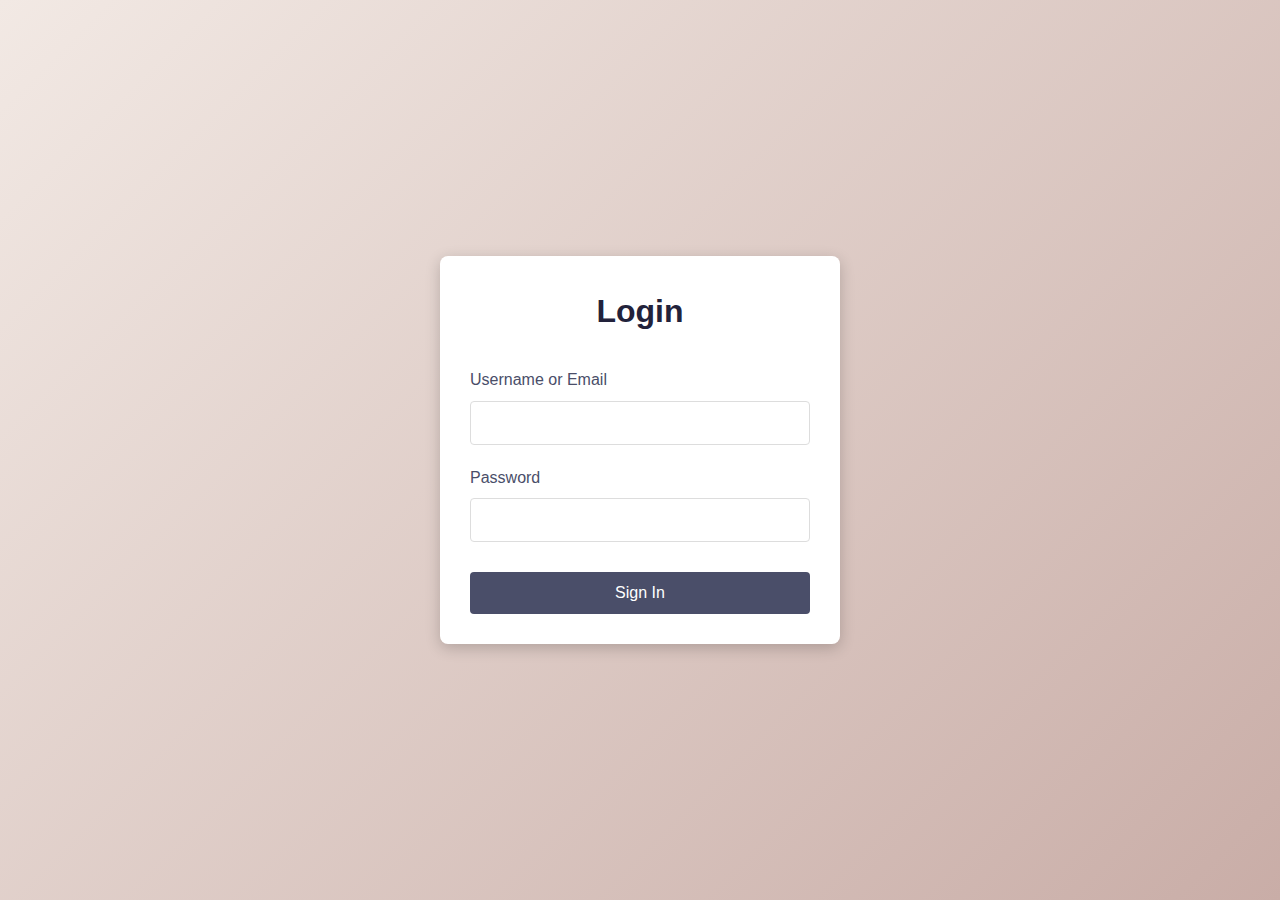
<file: index.html>
<!DOCTYPE html>
<html lang="en">
<head>
    <meta charset="UTF-8">
    <meta name="viewport" content="width=device-width, initial-scale=1.0">
    <title>Student Dashboard</title>
    <link rel="stylesheet" href="style.css">
</head>
<body>
    <!-- Login View -->
    <div id="login-view">
        <div class="login-container">
            <div class="login-card">
                <h1>Login</h1>
                <div id="error-message" class="error-message"></div>
                <form id="login-form">
                    <div class="form-group">
                        <label for="username">Username or Email</label>
                        <input type="text" id="username" name="username" required>
                    </div>
                    <div class="form-group">
                        <label for="password">Password</label>
                        <input type="password" id="password" name="password" required>
                    </div>
                    <button type="submit" class="btn-primary">Sign In</button>
                </form>
            </div>
        </div>
    </div>

    <!-- Profile View -->
    <div id="profile-view">
        <header class="header">
            <div class="logo">Dashboard</div>
            <div class="user-info">
                <span id="user-name">Loading...</span>
                <button id="logout-btn" class="btn-secondary">Logout</button>
            </div>
        </header>
        
        <div class="container">
            <div class="sidebar">
                <nav>
                    <ul>
                        <li><a href="#overview" class="active">Overview</a></li>
                        <li><a href="#xp-section">XP Progress</a></li>
                        <li><a href="#grades-section">Grades</a></li>
                        <li><a href="#stats-section">Statistics</a></li>
                    </ul>
                </nav>
            </div>
            
            <main class="content">
                <section id="overview" class="section">
                    <h2>User Overview</h2>
                    <div id="user-details" class="card">
                        <p>Loading user information...</p>
                    </div>
                </section>
                
                <section id="xp-section" class="section">
                    <h2>XP Progress</h2>
                    <div id="xp-details" class="card">
                        <p>Loading XP data...</p>
                    </div>
                </section>
                
                <section id="grades-section" class="section">
                    <h2>Grades & Projects</h2>
                    <div id="grades-details" class="card">
                        <p>Loading grades data...</p>
                    </div>
                </section>
                
                <section id="stats-section" class="section">
                    <h2>Statistics</h2>
                    <div class="graph-controls">
                        <button id="xp-time-btn" class="btn-primary">XP Over Time</button>
                        <button id="pass-fail-btn" class="btn-primary">Pass/Fail Ratio</button>
                    </div>
                    <div id="graph-container" class="card">
                        <div id="graph-placeholder">Select a graph to display</div>
                        <svg id="graph-svg" width="100%" height="400"></svg>
                    </div>
                </section>
            </main>
        </div>
    </div>

    <!-- JS dependencies (order matters) -->
    <script type="module" src="js/auth.js"></script>
    <script type="module" src="js/api.js"></script>
    <script type="module" src="js/profile.js"></script>
    <script type="module" src="js/graph.js"></script>
    <script type="module" src="js/ui.js"></script>
    <script type="module" src="js/init.js"></script>
</body>
</html>
</file>
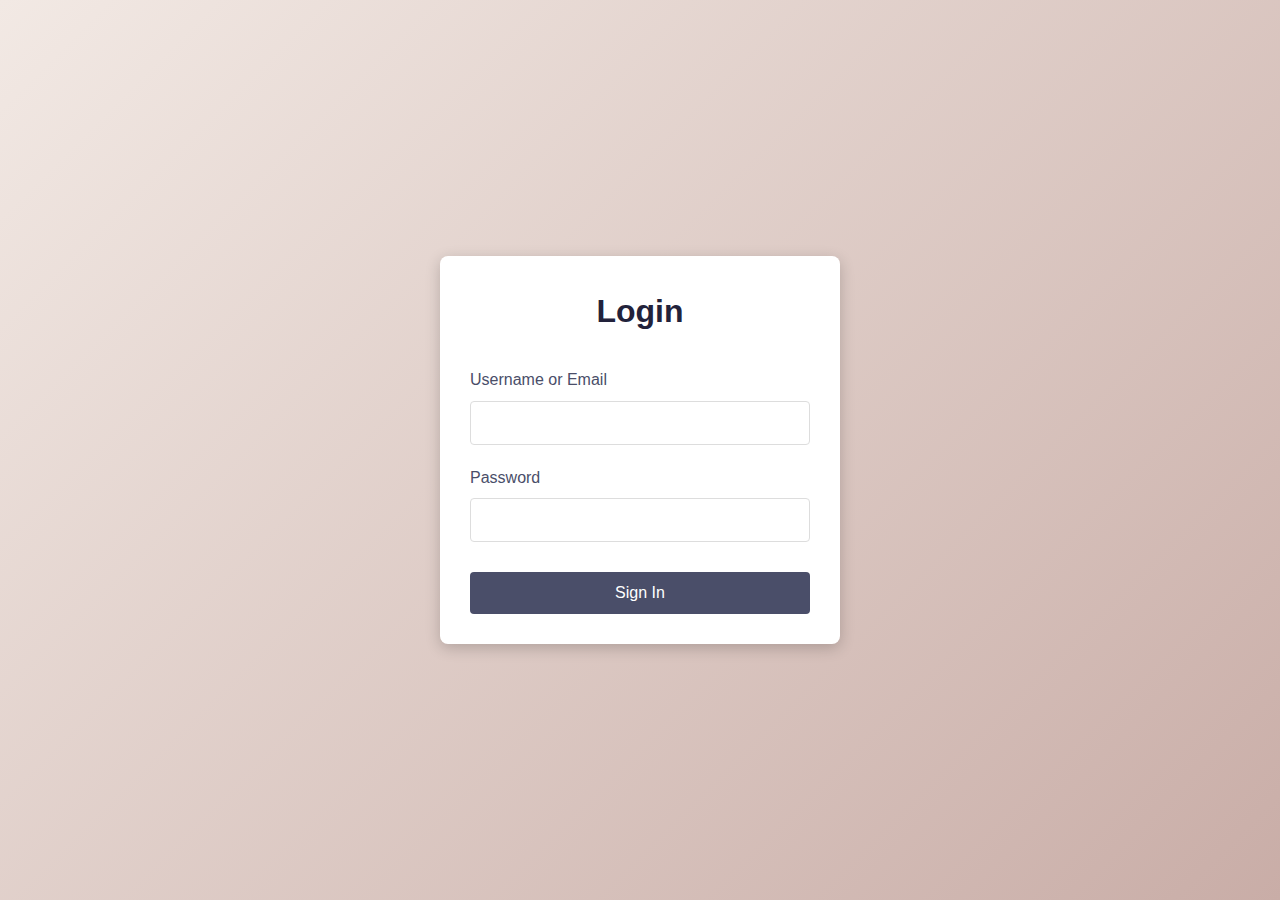
<file: graphql-profile/index.html>
<!DOCTYPE html>
<html lang="en">
<head>
    <meta charset="UTF-8">
    <meta name="viewport" content="width=device-width, initial-scale=1.0">
    <title>Student Dashboard</title>
    <link rel="stylesheet" href="style.css">
</head>
<body>
    <!-- Login View -->
    <div id="login-view">
        <div class="login-container">
            <div class="login-card">
                <h1>Login</h1>
                <div id="error-message" class="error-message"></div>
                <form id="login-form">
                    <div class="form-group">
                        <label for="username">Username or Email</label>
                        <input type="text" id="username" name="username" required>
                    </div>
                    <div class="form-group">
                        <label for="password">Password</label>
                        <input type="password" id="password" name="password" required>
                    </div>
                    <button type="submit" class="btn-primary">Sign In</button>
                </form>
            </div>
        </div>
    </div>

    <!-- Profile View -->
    <div id="profile-view">
        <header class="header">
            <div class="logo">Dashboard</div>
            <div class="user-info">
                <span id="user-name">Loading...</span>
                <button id="logout-btn" class="btn-secondary">Logout</button>
            </div>
        </header>
        
        <div class="container">
            <div class="sidebar">
                <nav>
                    <ul>
                        <li><a href="#overview" class="active">Overview</a></li>
                        <li><a href="#xp-section">XP Progress</a></li>
                        <li><a href="#grades-section">Grades</a></li>
                        <li><a href="#stats-section">Statistics</a></li>
                    </ul>
                </nav>
            </div>
            
            <main class="content">
                <section id="overview" class="section">
                    <h2>User Overview</h2>
                    <div id="user-details" class="card">
                        <p>Loading user information...</p>
                    </div>
                </section>
                
                <section id="xp-section" class="section">
                    <h2>XP Progress</h2>
                    <div id="xp-details" class="card">
                        <p>Loading XP data...</p>
                    </div>
                </section>
                
                <section id="grades-section" class="section">
                    <h2>Grades & Projects</h2>
                    <div id="grades-details" class="card">
                        <p>Loading grades data...</p>
                    </div>
                </section>
                
                <section id="stats-section" class="section">
                    <h2>Statistics</h2>
                    <div class="graph-controls">
                        <button id="xp-time-btn" class="btn-primary">XP Over Time</button>
                        <button id="pass-fail-btn" class="btn-primary">Pass/Fail Ratio</button>
                    </div>
                    <div id="graph-container" class="card">
                        <div id="graph-placeholder">Select a graph to display</div>
                        <svg id="graph-svg" width="100%" height="400"></svg>
                    </div>
                </section>
            </main>
        </div>
    </div>

    <script src="main.js"></script>
</body>
</html>
</file>
<file: style.css>
/* Base styles and color palette */
:root {
    --dark-blue: #22223b;
    --blue-gray: #4a4e69;
    --mauve: #9a8c98;
    --pink-beige: #c9ada7;
    --off-white: #f2e9e4;
}

* {
    margin: 0;
    padding: 0;
    box-sizing: border-box;
}

body {
    font-family: 'Segoe UI', Tahoma, Geneva, Verdana, sans-serif;
    background-image: linear-gradient(135deg, var(--off-white) 0%, var(--pink-beige) 100%);
    color: var(--dark-blue);
    line-height: 1.6;
}

.container {
    max-width: 1200px;
    margin: 0 auto;
    padding: 20px;
}

h1, h2, h3 {
    color: var(--dark-blue);
    margin-bottom: 20px;
}

.card {
    background-color: white;
    border-radius: 8px;
    box-shadow: 0 4px 8px rgba(0,0,0,0.1);
    padding: 20px;
    margin-bottom: 20px;
}

.btn-primary {
    background-color: var(--blue-gray);
    color: white;
    border: none;
    border-radius: 4px;
    padding: 10px 15px;
    cursor: pointer;
    transition: background-color 0.3s;
}

.btn-primary:hover {
    background-color: var(--dark-blue);
}

.btn-secondary {
    background-color: var(--mauve);
    color: white;
    border: none;
    border-radius: 4px;
    padding: 8px 12px;
    cursor: pointer;
    transition: background-color 0.3s;
}

.btn-secondary:hover {
    background-color: var(--pink-beige);
}

.error-message {
    color: #d32f2f;
    background-color: #ffebee;
    padding: 10px;
    border-radius: 4px;
    margin-bottom: 15px;
    display: none;
}

.section {
    margin-bottom: 40px;
}

/* Login styles */
.login-container {
    display: flex;
    justify-content: center;
    align-items: center;
    min-height: 100vh;
    background-color: var(--off-white);
    background-image: linear-gradient(135deg, var(--off-white) 0%, var(--pink-beige) 100%);
    position: fixed;
    top: 0;
    left: 0;
    width: 100%;
    height: 100%;
    z-index: 1000;
}

.login-card {
    width: 100%;
    max-width: 400px;
    background-color: white;
    border-radius: 8px;
    box-shadow: 0 4px 15px rgba(0,0,0,0.2);
    padding: 30px;
    animation: fadeIn 0.5s ease-in-out;
}

@keyframes fadeIn {
    from { opacity: 0; transform: translateY(-20px); }
    to { opacity: 1; transform: translateY(0); }
}

.login-card h1 {
    text-align: center;
    margin-bottom: 30px;
    color: var(--dark-blue);
    font-size: 2rem;
}

.form-group {
    margin-bottom: 20px;
}

.form-group label {
    display: block;
    margin-bottom: 8px;
    color: var(--blue-gray);
    font-weight: 500;
}

.form-group input {
    width: 100%;
    padding: 12px;
    border: 1px solid #ddd;
    border-radius: 4px;
    font-size: 16px;
    transition: border-color 0.3s;
}

.form-group input:focus {
    border-color: var(--mauve);
    outline: none;
    box-shadow: 0 0 0 2px rgba(154, 140, 152, 0.2);
}

.login-card button {
    width: 100%;
    padding: 12px;
    font-size: 16px;
    margin-top: 10px;
    transition: transform 0.2s;
}

.login-card button:hover {
    transform: translateY(-2px);
}

/* Profile styles */
.header {
    background-color: var(--dark-blue);
    color: white;
    padding: 15px 30px;
    display: flex;
    justify-content: space-between;
    align-items: center;
    box-shadow: 0 2px 4px rgba(0,0,0,0.1);
    position: sticky;
    top: 0;
    z-index: 100;
}

.logo {
    font-size: 1.5rem;
    font-weight: bold;
}

.user-info {
    display: flex;
    align-items: center;
    gap: 15px;
}

.container {
    display: flex;
    padding: 0;
    height: calc(100vh - 60px);
}

.sidebar {
    width: 250px;
    /* background-image: linear-gradient(135deg, var(--off-white) 0%, var(--pink-beige) 100%); */
    height: 100%;
    /* box-shadow: 2px 0 5px rgba(0,0,0,0.1); */
    position: sticky;
    top: 60px;
}

.sidebar nav ul {
    list-style: none;
    padding: 20px 0;
}

.sidebar nav li a {
    display: block;
    padding: 12px 25px;
    color: var(--blue-gray);
    text-decoration: none;
    transition: all 0.3s;
    border-left: 3px solid transparent;
}

.sidebar nav li a:hover, .sidebar nav li a.active {
    background-color: rgba(154, 140, 152, 0.1);
    color: var(--dark-blue);
    border-left-color: var(--mauve);
}

.content {
    flex: 1;
    padding: 30px;
    overflow-y: auto;
}

.graph-controls {
    display: flex;
    gap: 10px;
    margin-bottom: 20px;
}

#graph-container {
    min-height: 450px;
    position: relative;
}

#graph-placeholder {
    display: flex;
    justify-content: center;
    align-items: center;
    height: 400px;
    color: var(--mauve);
    font-style: italic;
}

#graph-svg {
    display: none;
}

/* User details styling */
.user-card {
    display: flex;
    flex-direction: column;
    gap: 10px;
    padding: 10px 0;
}

.user-card h3 {
    font-size: 1.8rem;
    margin-bottom: 10px;
    color: var(--dark-blue);
}

.user-card p {
    font-size: 1.1rem;
    color: var(--blue-gray);
}

/* XP styling */
.xp-summary {
    display: flex;
    flex-wrap: wrap;
    gap: 20px;
}

.xp-total {
    flex: 1;
    min-width: 200px;
    padding: 20px;
    background-color: var(--dark-blue);
    color: white;
    border-radius: 8px;
    text-align: center;
}

.xp-value {
    font-size: 2.5rem;
    font-weight: bold;
    margin-top: 10px;
}

.xp-projects {
    flex: 2;
    min-width: 300px;
}

.xp-projects ul {
    list-style: none;
    padding: 0;
}

.xp-projects li {
    padding: 10px 0;
    border-bottom: 1px solid #eee;
    display: flex;
    justify-content: space-between;
}

/* Grades styling */
.grades-summary {
    display: flex;
    flex-direction: column;
    gap: 20px;
}

.grades-ratio {
    margin-bottom: 20px;
}

.ratio-display {
    margin-top: 10px;
}

.ratio-bar {
    height: 20px;
    background-color: var(--pink-beige);
    border-radius: 10px;
    overflow: hidden;
}

.ratio-pass {
    height: 100%;
    background-color: var(--blue-gray);
}

.ratio-text {
    margin-top: 5px;
    text-align: right;
    font-size: 0.9rem;
    color: var(--blue-gray);
}

.project-types ul {
    list-style: none;
    padding: 0;
}

.project-types li {
    padding: 10px 0;
    border-bottom: 1px solid #eee;
}

.text-success {
    color: #4caf50;
}

.text-danger {
    color: #f44336;
}

/* Page switching */
#login-view {
    display: block;
}

#profile-view {
    display: none;
}

.fade-out {
    animation: fadeOut 0.5s forwards;
}

.fade-in {
    animation: fadeIn 0.5s forwards;
}

@keyframes fadeOut {
    from { opacity: 1; }
    to { opacity: 0; visibility: hidden; }
}

@keyframes fadeIn {
    from { opacity: 0; }
    to { opacity: 1; }
}

/* Responsive design */
@media (max-width: 768px) {
    .container {
        flex-direction: column;
        height: auto;
    }
    
    .sidebar {
        width: 100%;
        height: auto;
        position: static;
    }
    
    .sidebar nav ul {
        display: flex;
        flex-wrap: wrap;
        padding: 10px;
    }
    
    .sidebar nav li {
        flex: 1;
        min-width: 120px;
    }
    
    .sidebar nav li a {
        text-align: center;
        border-left: none;
        border-bottom: 3px solid transparent;
    }
    
    .sidebar nav li a:hover, .sidebar nav li a.active {
        border-left-color: transparent;
        border-bottom-color: var(--mauve);
    }
    
    .content {
        padding: 20px;
    }
}
</file>
<file: graphql-profile/style.css>
/* Base styles and color palette */
:root {
    --dark-blue: #22223b;
    --blue-gray: #4a4e69;
    --mauve: #9a8c98;
    --pink-beige: #c9ada7;
    --off-white: #f2e9e4;
}

* {
    margin: 0;
    padding: 0;
    box-sizing: border-box;
}

body {
    font-family: 'Segoe UI', Tahoma, Geneva, Verdana, sans-serif;
    background-image: linear-gradient(135deg, var(--off-white) 0%, var(--pink-beige) 100%);
    color: var(--dark-blue);
    line-height: 1.6;
}

.container {
    max-width: 1200px;
    margin: 0 auto;
    padding: 20px;
}

h1, h2, h3 {
    color: var(--dark-blue);
    margin-bottom: 20px;
}

.card {
    background-color: white;
    border-radius: 8px;
    box-shadow: 0 4px 8px rgba(0,0,0,0.1);
    padding: 20px;
    margin-bottom: 20px;
}

.btn-primary {
    background-color: var(--blue-gray);
    color: white;
    border: none;
    border-radius: 4px;
    padding: 10px 15px;
    cursor: pointer;
    transition: background-color 0.3s;
}

.btn-primary:hover {
    background-color: var(--dark-blue);
}

.btn-secondary {
    background-color: var(--mauve);
    color: white;
    border: none;
    border-radius: 4px;
    padding: 8px 12px;
    cursor: pointer;
    transition: background-color 0.3s;
}

.btn-secondary:hover {
    background-color: var(--pink-beige);
}

.error-message {
    color: #d32f2f;
    background-color: #ffebee;
    padding: 10px;
    border-radius: 4px;
    margin-bottom: 15px;
    display: none;
}

.section {
    margin-bottom: 40px;
}

/* Login styles */
.login-container {
    display: flex;
    justify-content: center;
    align-items: center;
    min-height: 100vh;
    background-color: var(--off-white);
    background-image: linear-gradient(135deg, var(--off-white) 0%, var(--pink-beige) 100%);
    position: fixed;
    top: 0;
    left: 0;
    width: 100%;
    height: 100%;
    z-index: 1000;
}

.login-card {
    width: 100%;
    max-width: 400px;
    background-color: white;
    border-radius: 8px;
    box-shadow: 0 4px 15px rgba(0,0,0,0.2);
    padding: 30px;
    animation: fadeIn 0.5s ease-in-out;
}

@keyframes fadeIn {
    from { opacity: 0; transform: translateY(-20px); }
    to { opacity: 1; transform: translateY(0); }
}

.login-card h1 {
    text-align: center;
    margin-bottom: 30px;
    color: var(--dark-blue);
    font-size: 2rem;
}

.form-group {
    margin-bottom: 20px;
}

.form-group label {
    display: block;
    margin-bottom: 8px;
    color: var(--blue-gray);
    font-weight: 500;
}

.form-group input {
    width: 100%;
    padding: 12px;
    border: 1px solid #ddd;
    border-radius: 4px;
    font-size: 16px;
    transition: border-color 0.3s;
}

.form-group input:focus {
    border-color: var(--mauve);
    outline: none;
    box-shadow: 0 0 0 2px rgba(154, 140, 152, 0.2);
}

.login-card button {
    width: 100%;
    padding: 12px;
    font-size: 16px;
    margin-top: 10px;
    transition: transform 0.2s;
}

.login-card button:hover {
    transform: translateY(-2px);
}

/* Profile styles */
.header {
    background-color: var(--dark-blue);
    color: white;
    padding: 15px 30px;
    display: flex;
    justify-content: space-between;
    align-items: center;
    box-shadow: 0 2px 4px rgba(0,0,0,0.1);
    position: sticky;
    top: 0;
    z-index: 100;
}

.logo {
    font-size: 1.5rem;
    font-weight: bold;
}

.user-info {
    display: flex;
    align-items: center;
    gap: 15px;
}

.container {
    display: flex;
    padding: 0;
    height: calc(100vh - 60px);
}

.sidebar {
    width: 250px;
    /* background-image: linear-gradient(135deg, var(--off-white) 0%, var(--pink-beige) 100%); */
    height: 100%;
    /* box-shadow: 2px 0 5px rgba(0,0,0,0.1); */
    position: sticky;
    top: 60px;
}

.sidebar nav ul {
    list-style: none;
    padding: 20px 0;
}

.sidebar nav li a {
    display: block;
    padding: 12px 25px;
    color: var(--blue-gray);
    text-decoration: none;
    transition: all 0.3s;
    border-left: 3px solid transparent;
}

.sidebar nav li a:hover, .sidebar nav li a.active {
    background-color: rgba(154, 140, 152, 0.1);
    color: var(--dark-blue);
    border-left-color: var(--mauve);
}

.content {
    flex: 1;
    padding: 30px;
    overflow-y: auto;
}

.graph-controls {
    display: flex;
    gap: 10px;
    margin-bottom: 20px;
}

#graph-container {
    min-height: 450px;
    position: relative;
}

#graph-placeholder {
    display: flex;
    justify-content: center;
    align-items: center;
    height: 400px;
    color: var(--mauve);
    font-style: italic;
}

#graph-svg {
    display: none;
}

/* User details styling */
.user-card {
    display: flex;
    flex-direction: column;
    gap: 10px;
    padding: 10px 0;
}

.user-card h3 {
    font-size: 1.8rem;
    margin-bottom: 10px;
    color: var(--dark-blue);
}

.user-card p {
    font-size: 1.1rem;
    color: var(--blue-gray);
}

/* XP styling */
.xp-summary {
    display: flex;
    flex-wrap: wrap;
    gap: 20px;
}

.xp-total {
    flex: 1;
    min-width: 200px;
    padding: 20px;
    background-color: var(--dark-blue);
    color: white;
    border-radius: 8px;
    text-align: center;
}

.xp-value {
    font-size: 2.5rem;
    font-weight: bold;
    margin-top: 10px;
}

.xp-projects {
    flex: 2;
    min-width: 300px;
}

.xp-projects ul {
    list-style: none;
    padding: 0;
}

.xp-projects li {
    padding: 10px 0;
    border-bottom: 1px solid #eee;
    display: flex;
    justify-content: space-between;
}

/* Grades styling */
.grades-summary {
    display: flex;
    flex-direction: column;
    gap: 20px;
}

.grades-ratio {
    margin-bottom: 20px;
}

.ratio-display {
    margin-top: 10px;
}

.ratio-bar {
    height: 20px;
    background-color: var(--pink-beige);
    border-radius: 10px;
    overflow: hidden;
}

.ratio-pass {
    height: 100%;
    background-color: var(--blue-gray);
}

.ratio-text {
    margin-top: 5px;
    text-align: right;
    font-size: 0.9rem;
    color: var(--blue-gray);
}

.project-types ul {
    list-style: none;
    padding: 0;
}

.project-types li {
    padding: 10px 0;
    border-bottom: 1px solid #eee;
}

.text-success {
    color: #4caf50;
}

.text-danger {
    color: #f44336;
}

/* Page switching */
#login-view {
    display: block;
}

#profile-view {
    display: none;
}

.fade-out {
    animation: fadeOut 0.5s forwards;
}

.fade-in {
    animation: fadeIn 0.5s forwards;
}

@keyframes fadeOut {
    from { opacity: 1; }
    to { opacity: 0; visibility: hidden; }
}

@keyframes fadeIn {
    from { opacity: 0; }
    to { opacity: 1; }
}

/* Responsive design */
@media (max-width: 768px) {
    .container {
        flex-direction: column;
        height: auto;
    }
    
    .sidebar {
        width: 100%;
        height: auto;
        position: static;
    }
    
    .sidebar nav ul {
        display: flex;
        flex-wrap: wrap;
        padding: 10px;
    }
    
    .sidebar nav li {
        flex: 1;
        min-width: 120px;
    }
    
    .sidebar nav li a {
        text-align: center;
        border-left: none;
        border-bottom: 3px solid transparent;
    }
    
    .sidebar nav li a:hover, .sidebar nav li a.active {
        border-left-color: transparent;
        border-bottom-color: var(--mauve);
    }
    
    .content {
        padding: 20px;
    }
}
</file>
